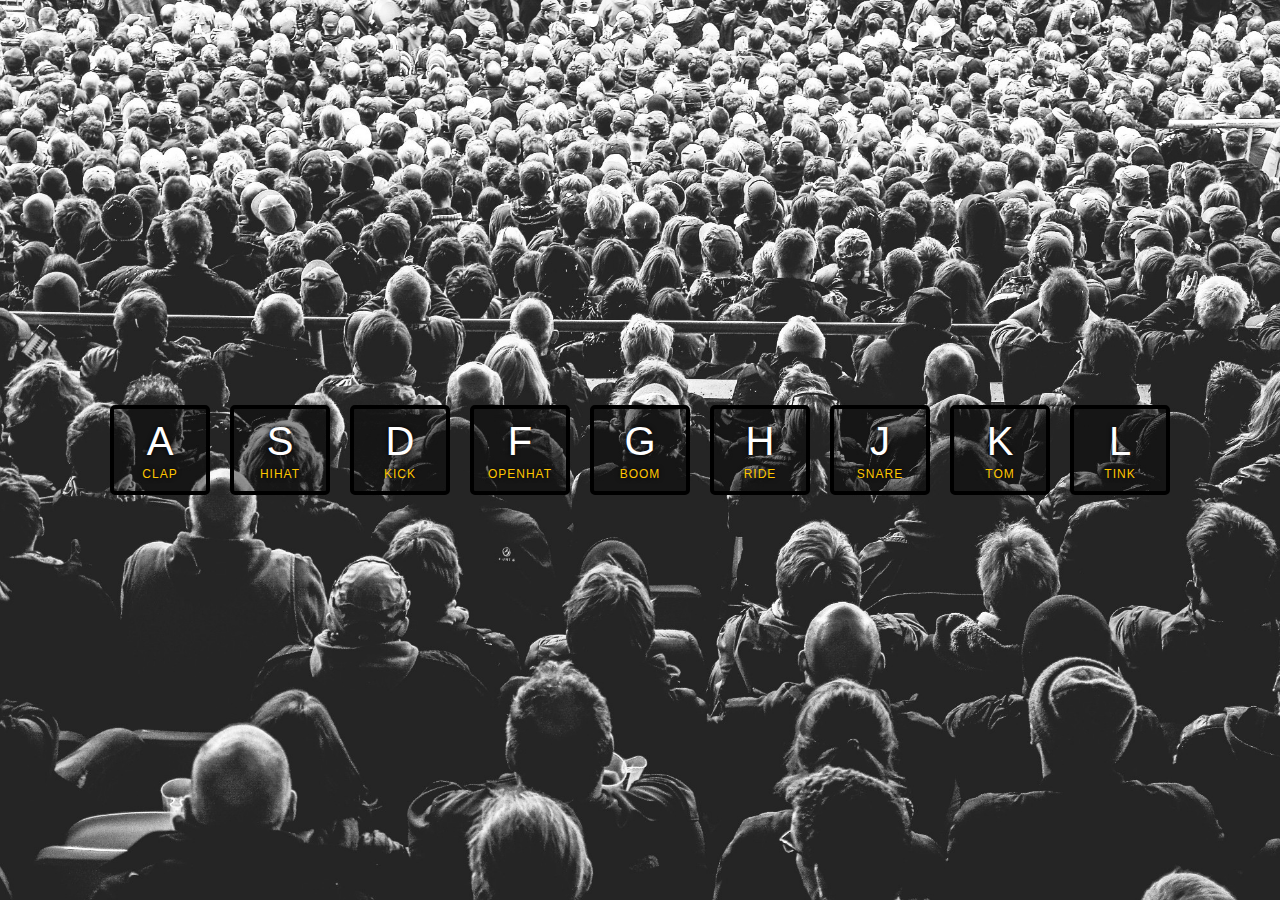
<file: 01 - JavaScript Drum Kit/index.html>
<!DOCTYPE html>
<html lang="en">

<head>
  <meta charset="UTF-8">
  <title>JS Drum Kit</title>
  <link rel="stylesheet" href="./assets/css/style.css">
</head>

<body>
  <!-- keycode.info -->

  <div class="keys">
    <div data-key="65" class="key">
      <kbd>A</kbd>
      <span class="sound">clap</span>
    </div>
    <div data-key="83" class="key">
      <kbd>S</kbd>
      <span class="sound">hihat</span>
    </div>
    <div data-key="68" class="key">
      <kbd>D</kbd>
      <span class="sound">kick</span>
    </div>
    <div data-key="70" class="key">
      <kbd>F</kbd>
      <span class="sound">openhat</span>
    </div>
    <div data-key="71" class="key">
      <kbd>G</kbd>
      <span class="sound">boom</span>
    </div>
    <div data-key="72" class="key">
      <kbd>H</kbd>
      <span class="sound">ride</span>
    </div>
    <div data-key="74" class="key">
      <kbd>J</kbd>
      <span class="sound">snare</span>
    </div>
    <div data-key="75" class="key">
      <kbd>K</kbd>
      <span class="sound">tom</span>
    </div>
    <div data-key="76" class="key">
      <kbd>L</kbd>
      <span class="sound">tink</span>
    </div>
  </div>

  <audio data-key="65" src="./assets/sounds/clap.wav"></audio>
  <audio data-key="83" src="./assets/sounds/hihat.wav"></audio>
  <audio data-key="68" src="./assets/sounds/kick.wav"></audio>
  <audio data-key="70" src="./assets/sounds/openhat.wav"></audio>
  <audio data-key="71" src="./assets/sounds/boom.wav"></audio>
  <audio data-key="72" src="./assets/sounds/ride.wav"></audio>
  <audio data-key="74" src="./assets/sounds/snare.wav"></audio>
  <audio data-key="75" src="./assets/sounds/tom.wav"></audio>
  <audio data-key="76" src="./assets/sounds/tink.wav"></audio>


  <script src="./assets/js/main.js"></script>

</body>

</html>
</file>
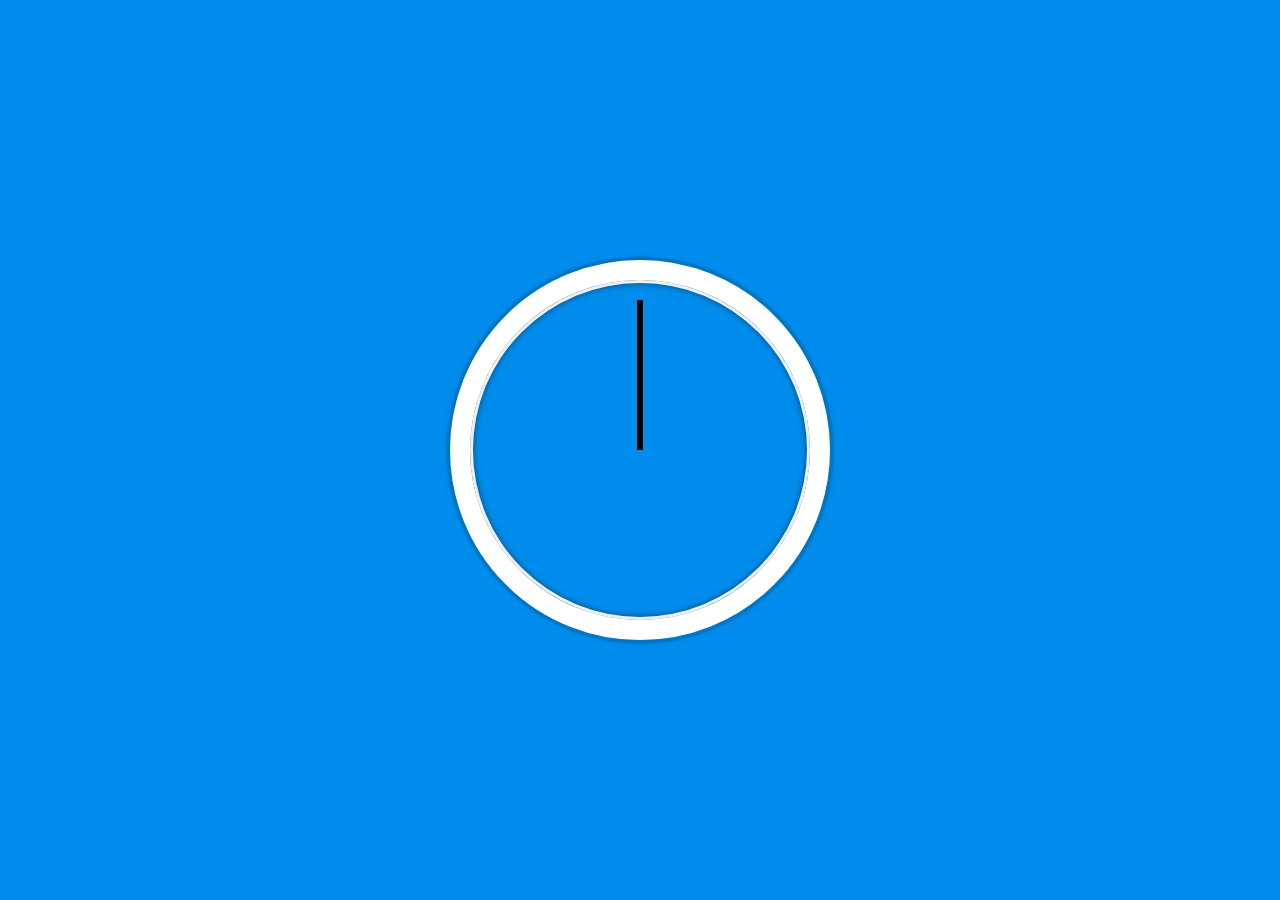
<file: 02 - JS and CSS Clock/index.html>
<!DOCTYPE html>
<html lang="en">

<head>
  <meta charset="UTF-8">
  <title>Clock</title>
  <link rel="stylesheet" href="./assets/css/style.css">
</head>

<body>
  <div class="clock">
    <div class="clock-face">
      <div class="hand hour-hand"></div>
      <div class="hand min-hand"></div>
      <div class="hand second-hand"></div>
    </div>
  </div>

  <script src="./assets/js/main.js"></script>
</body>

</html>
</file>
<file: 01 - JavaScript Drum Kit/assets/css/style.css>
* {
  margin: 0;
  padding: 0;
  box-sizing: border-box;
  font-size: 10px;
  font-family: sans-serif;
}

body {
  background: url("../img/b9r5sEL.jpg") bottom center;
  background-size: cover;
}

.keys {
  display: flex;
  flex: 1;
  min-height: 100vh;
  align-items: center;
  justify-content: center;
}

.key {
  border: 0.4rem solid black;
  border-radius: 0.5rem;
  margin: 1rem;
  font-size: 1.5rem;
  padding: 1rem 0.5rem;
  transition: all 0.07s ease;
  width: 10rem;
  text-align: center;
  color: white;
  background: rgba(0, 0, 0, 0.4);
  text-shadow: 0 0 0.5rem black;
}

.playing {
  transform: scale(1.1);
  border-color: #ffc600;
  box-shadow: 0 0 1rem #ffc600;
}

kbd {
  display: block;
  font-size: 4rem;
}

.sound {
  font-size: 1.2rem;
  text-transform: uppercase;
  letter-spacing: 0.1rem;
  color: #ffc600;
}
</file>
<file: 02 - JS and CSS Clock/assets/css/style.css>
html {
  background: #018ded url(https://unsplash.it/1500/1000?image=881&blur=5);
  background-size: cover;
  font-family: "helvetica neue";
  text-align: center;
  font-size: 10px;
}

body {
  margin: 0;
  font-size: 2rem;
  display: flex;
  flex: 1;
  min-height: 100vh;
  align-items: center;
}

.clock {
  width: 30rem;
  height: 30rem;
  border: 20px solid white;
  border-radius: 50%;
  margin: 50px auto;
  position: relative;
  padding: 2rem;
  box-shadow: 0 0 0 4px rgba(0, 0, 0, 0.1), inset 0 0 0 3px #efefef,
    inset 0 0 10px black, 0 0 10px rgba(0, 0, 0, 0.2);
}

.clock-face {
  position: relative;
  width: 100%;
  height: 100%;
  transform: translateY(-3px);
}

.hand {
  width: 50%;
  height: 6px;
  background: black;
  position: absolute;
  top: 50%;
  transform-origin: 100%;
  transform: rotate(90deg);
  transition: all 0.05s;
}
</file>
